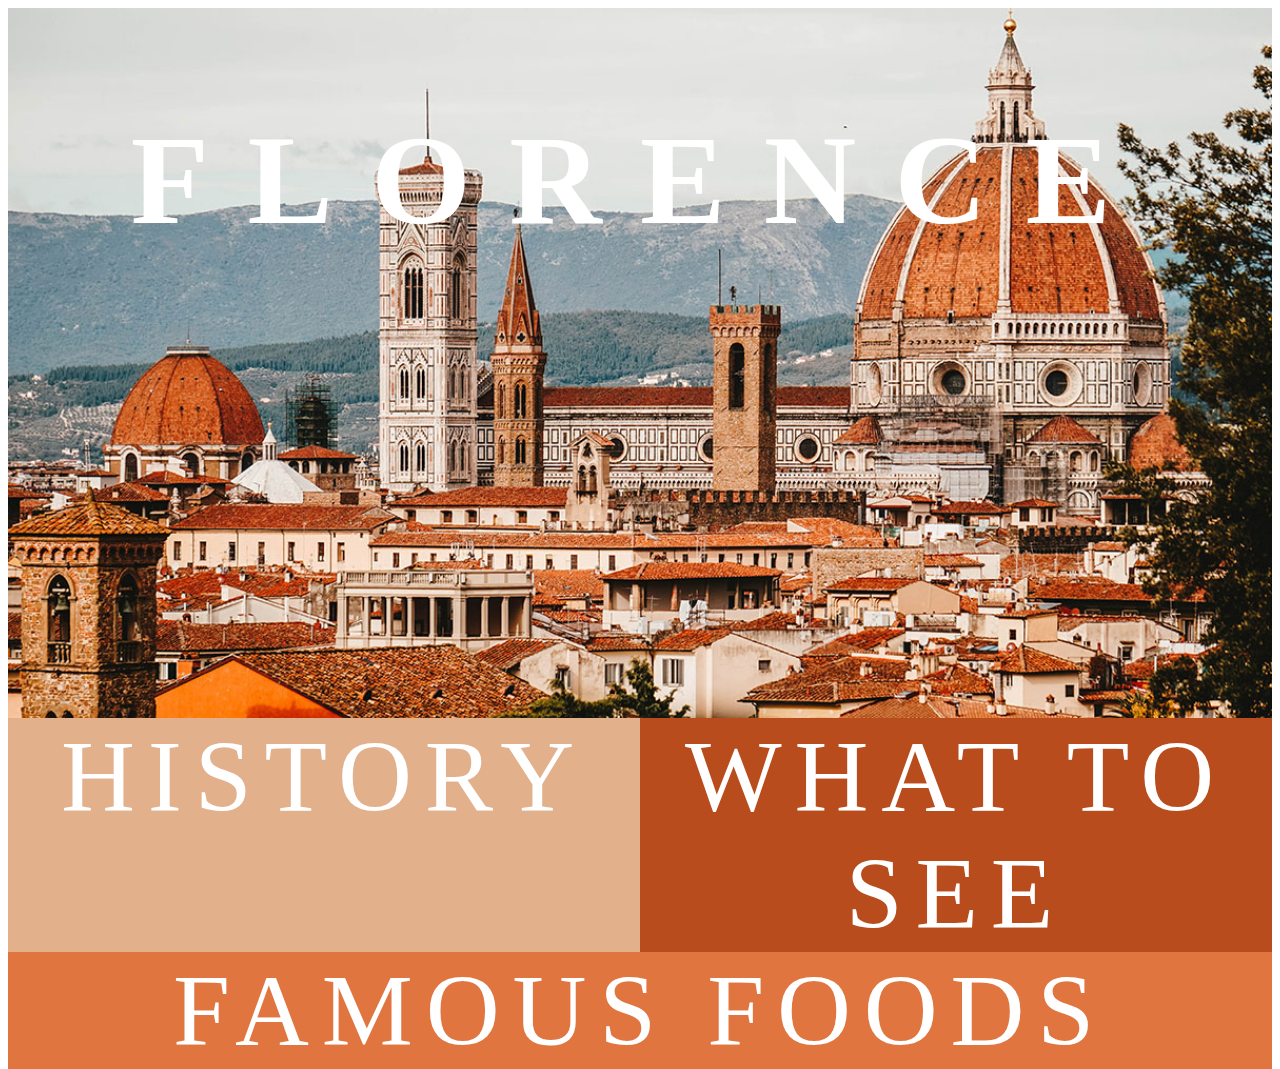
<file: index.html>
<html>
<body>
    <link rel="stylesheet" href="obliquestrategies.css">

    <div class="container1">
        <div class = "box1">FLORENCE</div>
            <div class = "city"> <img src="img/florencecity.jpg" height=100% width= 200%></div>  
        <div class= "box2"> 
            <a href = "history.html" >HISTORY</a></div>
        <div class = "box3"> 
            <a href = "whattosee.html" >WHAT TO SEE</a></div>
        <div class= "box4"> 
             <a href = "famousfoods.html" > FAMOUS FOODS</a></div>
    </div> 
</body>

</html>
</file>
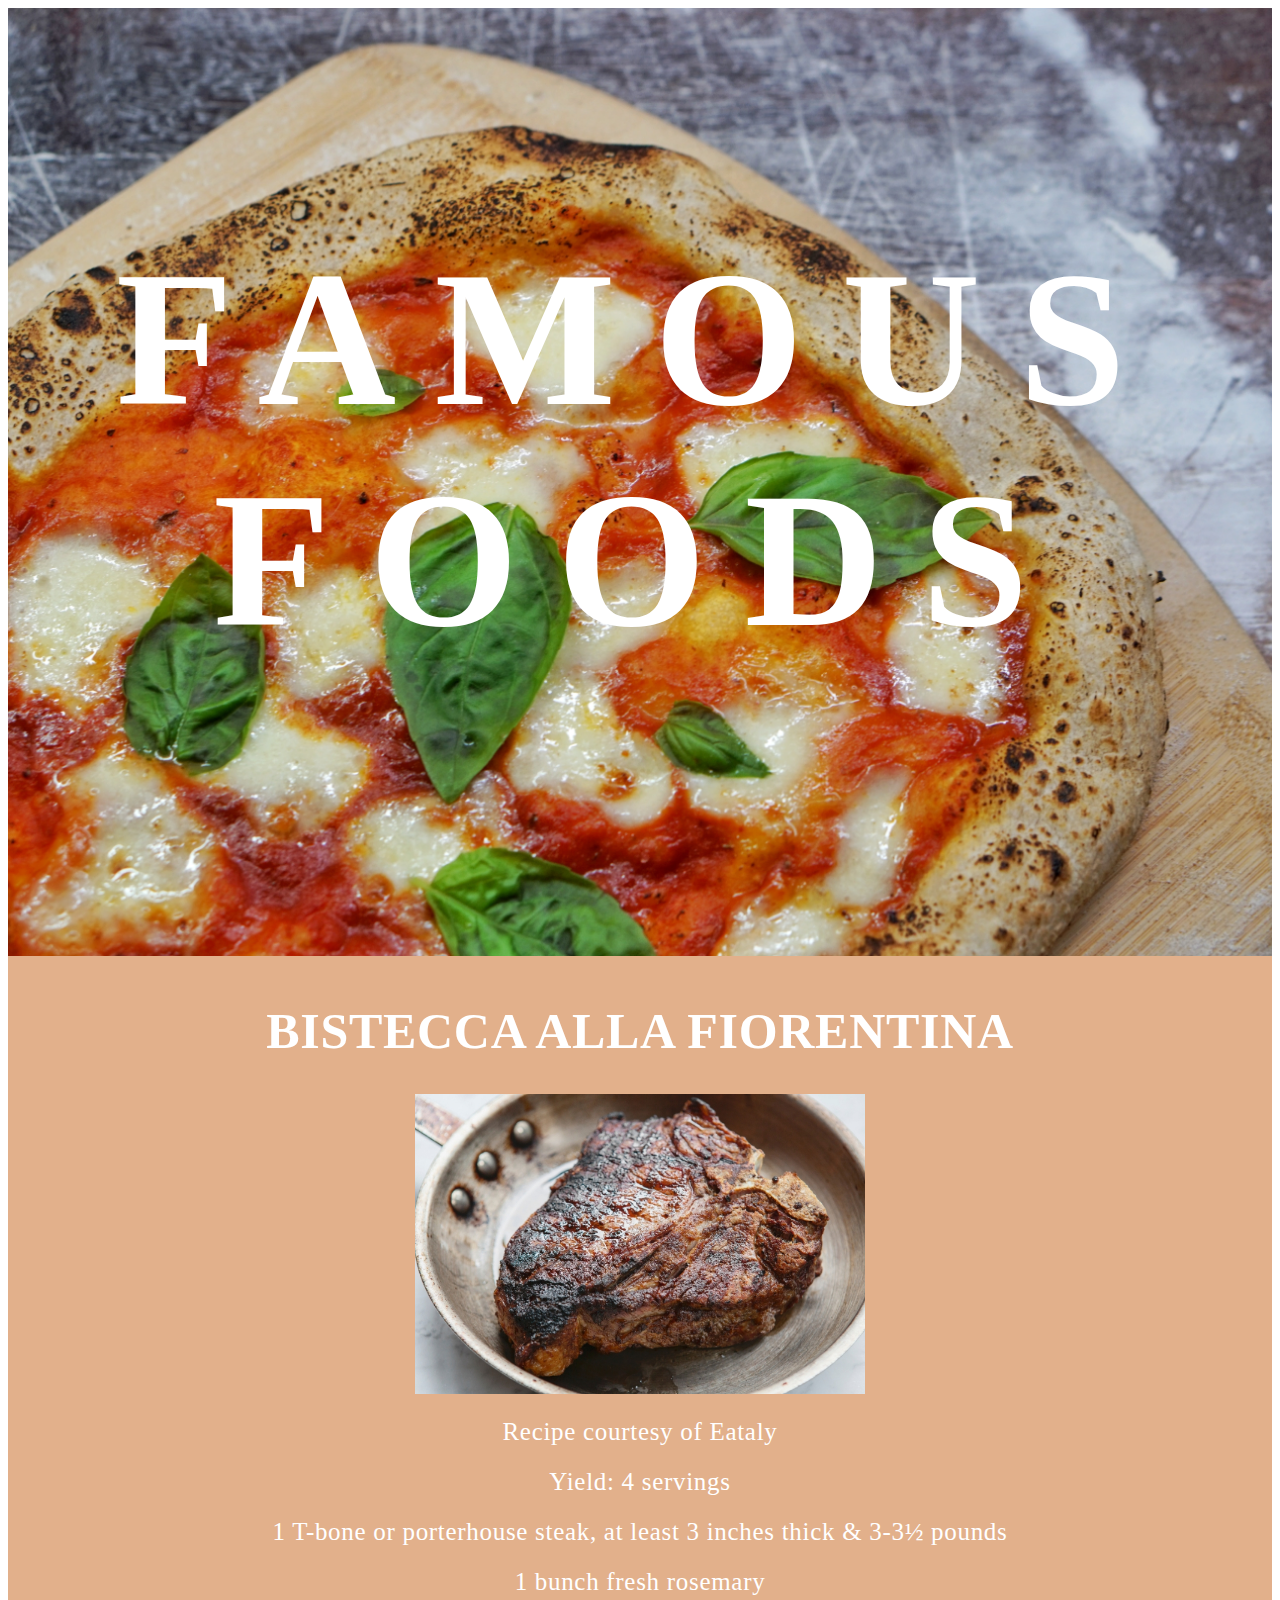
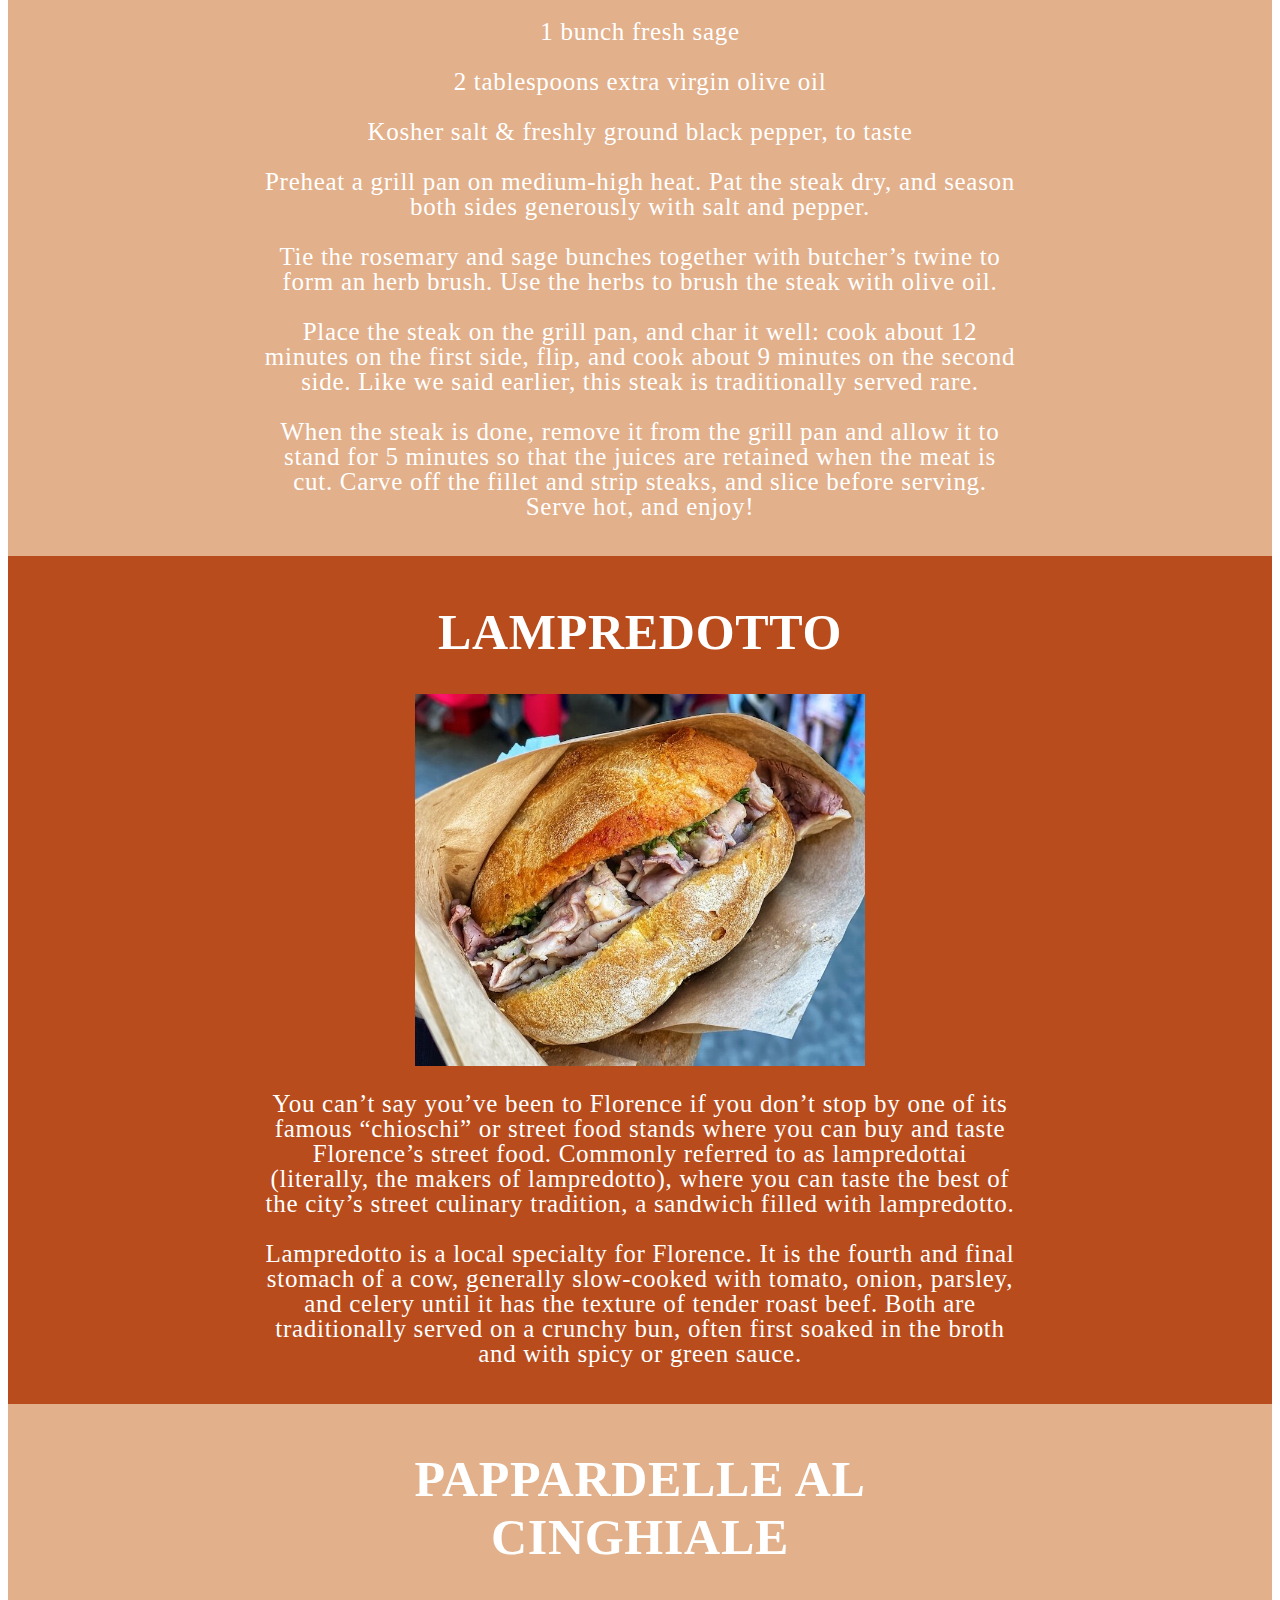
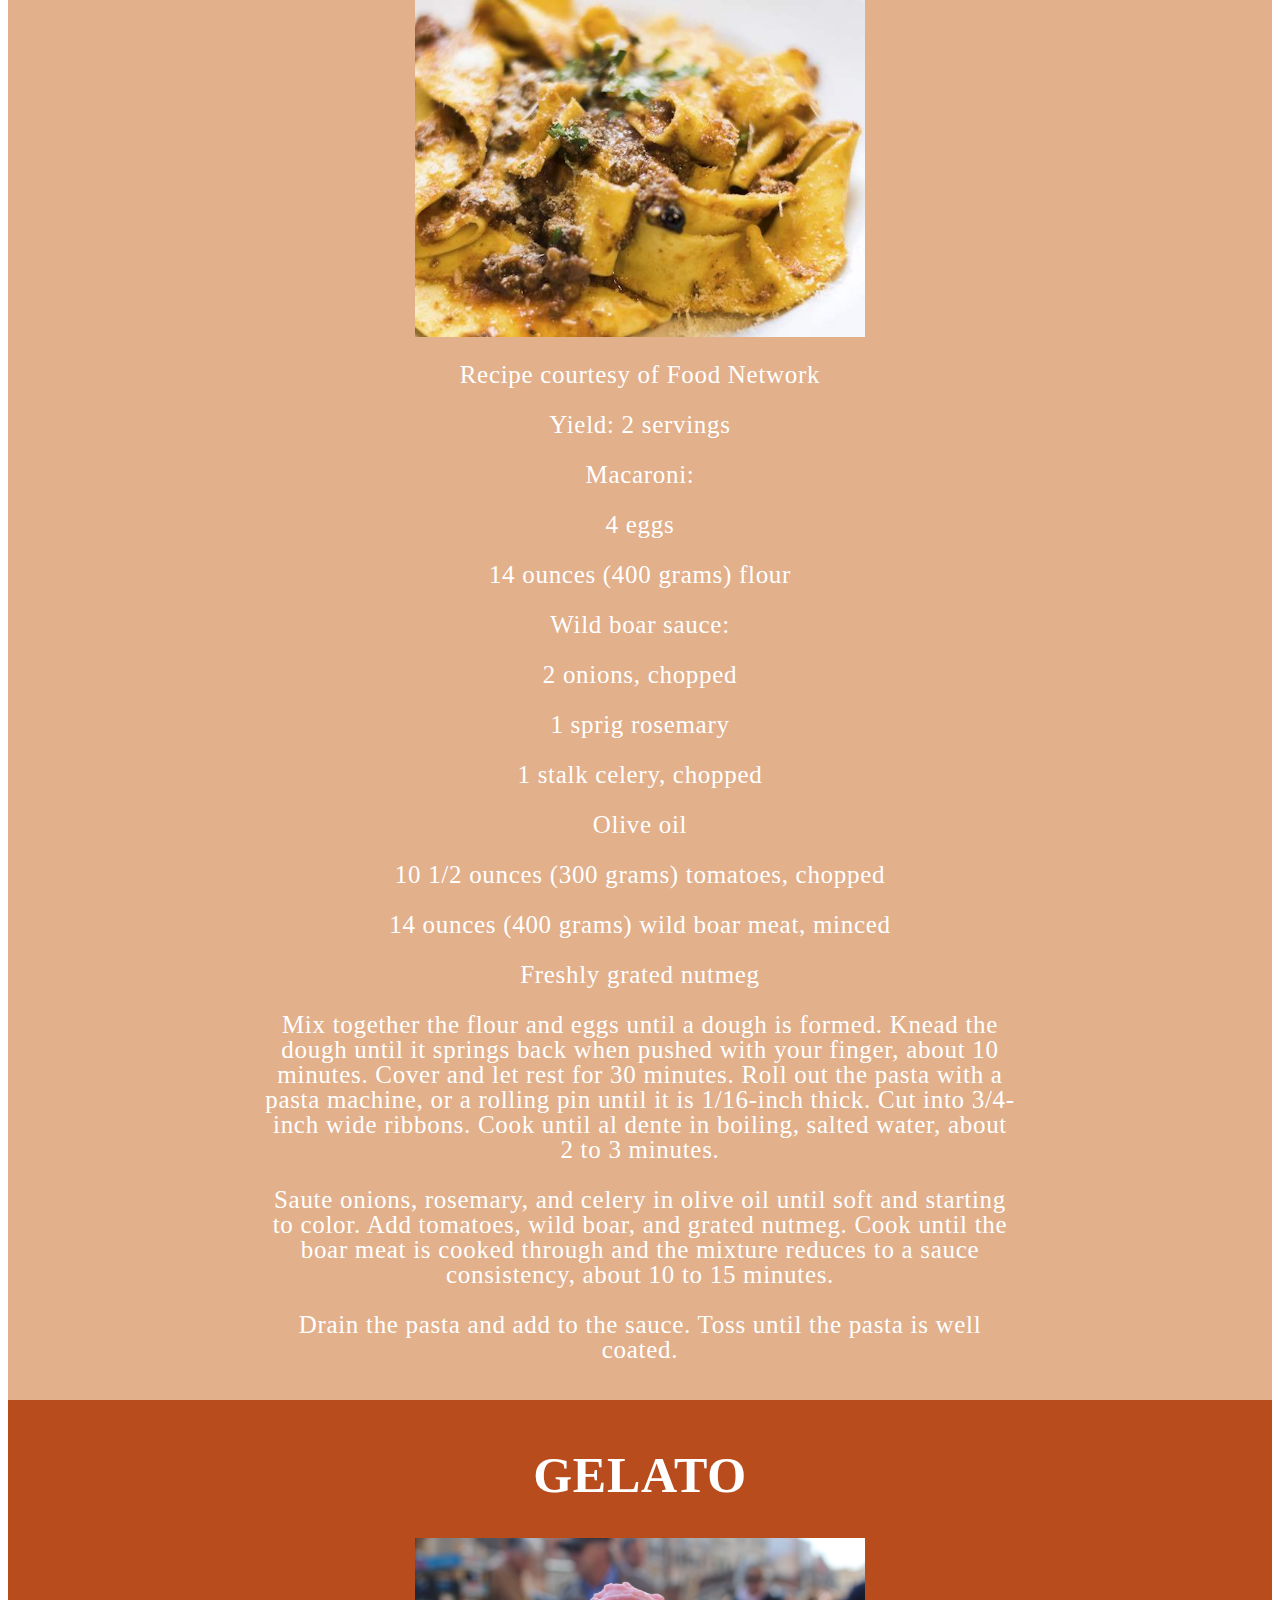
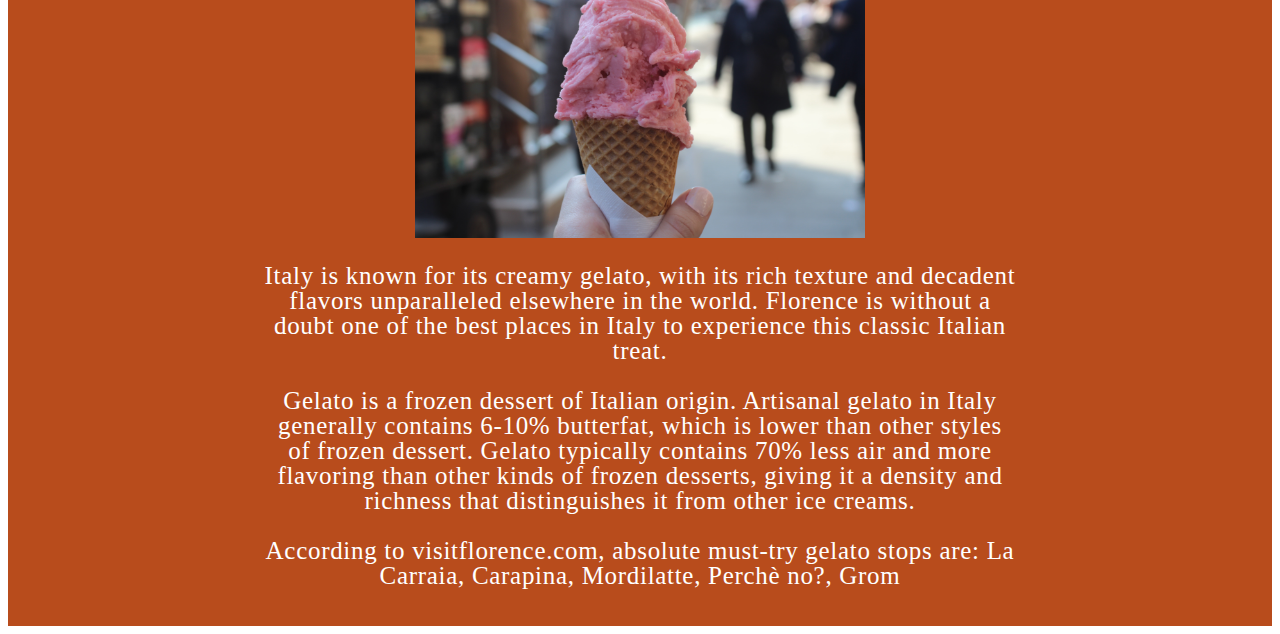
<file: famousfoods.html>
<html>
    <link rel="stylesheet" href="obliquestrategies.css">
    
    <div class = "container5"> 
        <div class = "box14"> FAMOUS FOODS </div>
            <div class = "pizza"> <img src= "img/PIZZA.jpg" height="100%" width="100%" ></div>
        <div class = "box15"> 
            <h1> BISTECCA ALLA FIORENTINA</h1>
            <img src="img/bistecca.jpg" height=auto width=450vw>
            <p> Recipe courtesy of Eataly </p>

            <p>  Yield: 4 servings </p>
                
            <p>   1 T-bone or porterhouse steak, at least 3 inches thick & 3-3½ pounds </p>
            <p>   1 bunch fresh rosemary </p>
            <p>  1 bunch fresh sage </p>
            <p>  2 tablespoons extra virgin olive oil </p>
            <p>   Kosher salt & freshly ground black pepper, to taste </p>
                
            <p>   Preheat a grill pan on medium-high heat. Pat the steak dry, and season both sides generously with salt and pepper. </p>
                
            <p>   Tie the rosemary and sage bunches together with butcher’s twine to form an herb brush. Use the herbs to brush the steak with olive oil. </p>
                
            <p>   Place the steak on the grill pan, and char it well: cook about 12 minutes on the first side, flip, and cook about 9 minutes on the second side. Like we said earlier, this steak is traditionally served rare. </p>
                
            <p>  When the steak is done, remove it from the grill pan and allow it to stand for 5 minutes so that the juices are retained when the meat is cut. Carve off the fillet and strip steaks, and slice before serving. Serve hot, and enjoy! </p>
        </div>
        <div class = "box16"> 
            <h1> LAMPREDOTTO</h1>
            <img src="img/lampredotto.jpg" height=auto width=450vw>
            <p> You can’t say you’ve been to Florence if you don’t stop by one of its famous “chioschi” or street food stands where you can buy and taste Florence’s street food. Commonly referred to as lampredottai (literally, the makers of lampredotto), where you can taste the best of the city’s street culinary tradition, a sandwich filled with lampredotto.</p>
                <p>  Lampredotto is a local specialty for Florence. It is the fourth and final stomach of a cow, generally slow-cooked with tomato, onion, parsley, and celery until it has the texture of tender roast beef. Both are traditionally served on a crunchy bun, often first soaked in the broth and with spicy or green sauce.</p>
        </div>
        <div class = "box17"> 
            <h1>PAPPARDELLE AL CINGHIALE</h1>
            <img src="img/pasta.jpg" height=auto width=450vw>
            <p>Recipe courtesy of Food Network</p>

                <p> Yield: 2 servings</p>
                
                    <p>  Macaroni:</p>
                    <p>  4 eggs</p>
                    <p>  14 ounces (400 grams) flour</p>
                    <p>  Wild boar sauce:</p>
                    <p>  2 onions, chopped</p>
                    <p>  1 sprig rosemary</p>
                    <p>  1 stalk celery, chopped</p>
                    <p>  Olive oil</p>
                    <p>  10 1/2 ounces (300 grams) tomatoes, chopped</p>
                    <p>  14 ounces (400 grams) wild boar meat, minced</p>
                    <p> Freshly grated nutmeg  </p>
                    <p>  Mix together the flour and eggs until a dough is formed. Knead the dough until it springs back when pushed with your finger, about 10 minutes. Cover and let rest for 30 minutes. Roll out the pasta with a pasta machine, or a rolling pin until it is 1/16-inch thick. Cut into 3/4-inch wide ribbons. Cook until al dente in boiling, salted water, about 2 to 3 minutes.</p>
                    <p> Saute onions, rosemary, and celery in olive oil until soft and starting to color. Add tomatoes, wild boar, and grated nutmeg. Cook until the boar meat is cooked through and the mixture reduces to a sauce consistency, about 10 to 15 minutes.</p>
                    <p>  Drain the pasta and add to the sauce. Toss until the pasta is well coated.</p>
        </div>
        <div class = "box18"> 
            <h1>GELATO</h1>
            <img src="img/gelato.jpg" height=auto width=450vw>
            <p>Italy is known for its creamy gelato, with its rich texture and decadent flavors unparalleled elsewhere in the world. Florence is without a doubt one of the best places in Italy to experience this classic Italian treat.  </p>

                <p>  Gelato is a frozen dessert of Italian origin. Artisanal gelato in Italy generally contains 6-10% butterfat, which is lower than other styles of frozen dessert. Gelato typically contains 70% less air and more flavoring than other kinds of frozen desserts, giving it a density and richness that distinguishes it from other ice creams.  </p>
                
                    <p>   According to visitflorence.com, absolute must-try gelato stops are:
                    La Carraia, Carapina, Mordilatte, Perchè no?, Grom   </p>

          
        </div>
   
   
    </div>


</html>
</file>
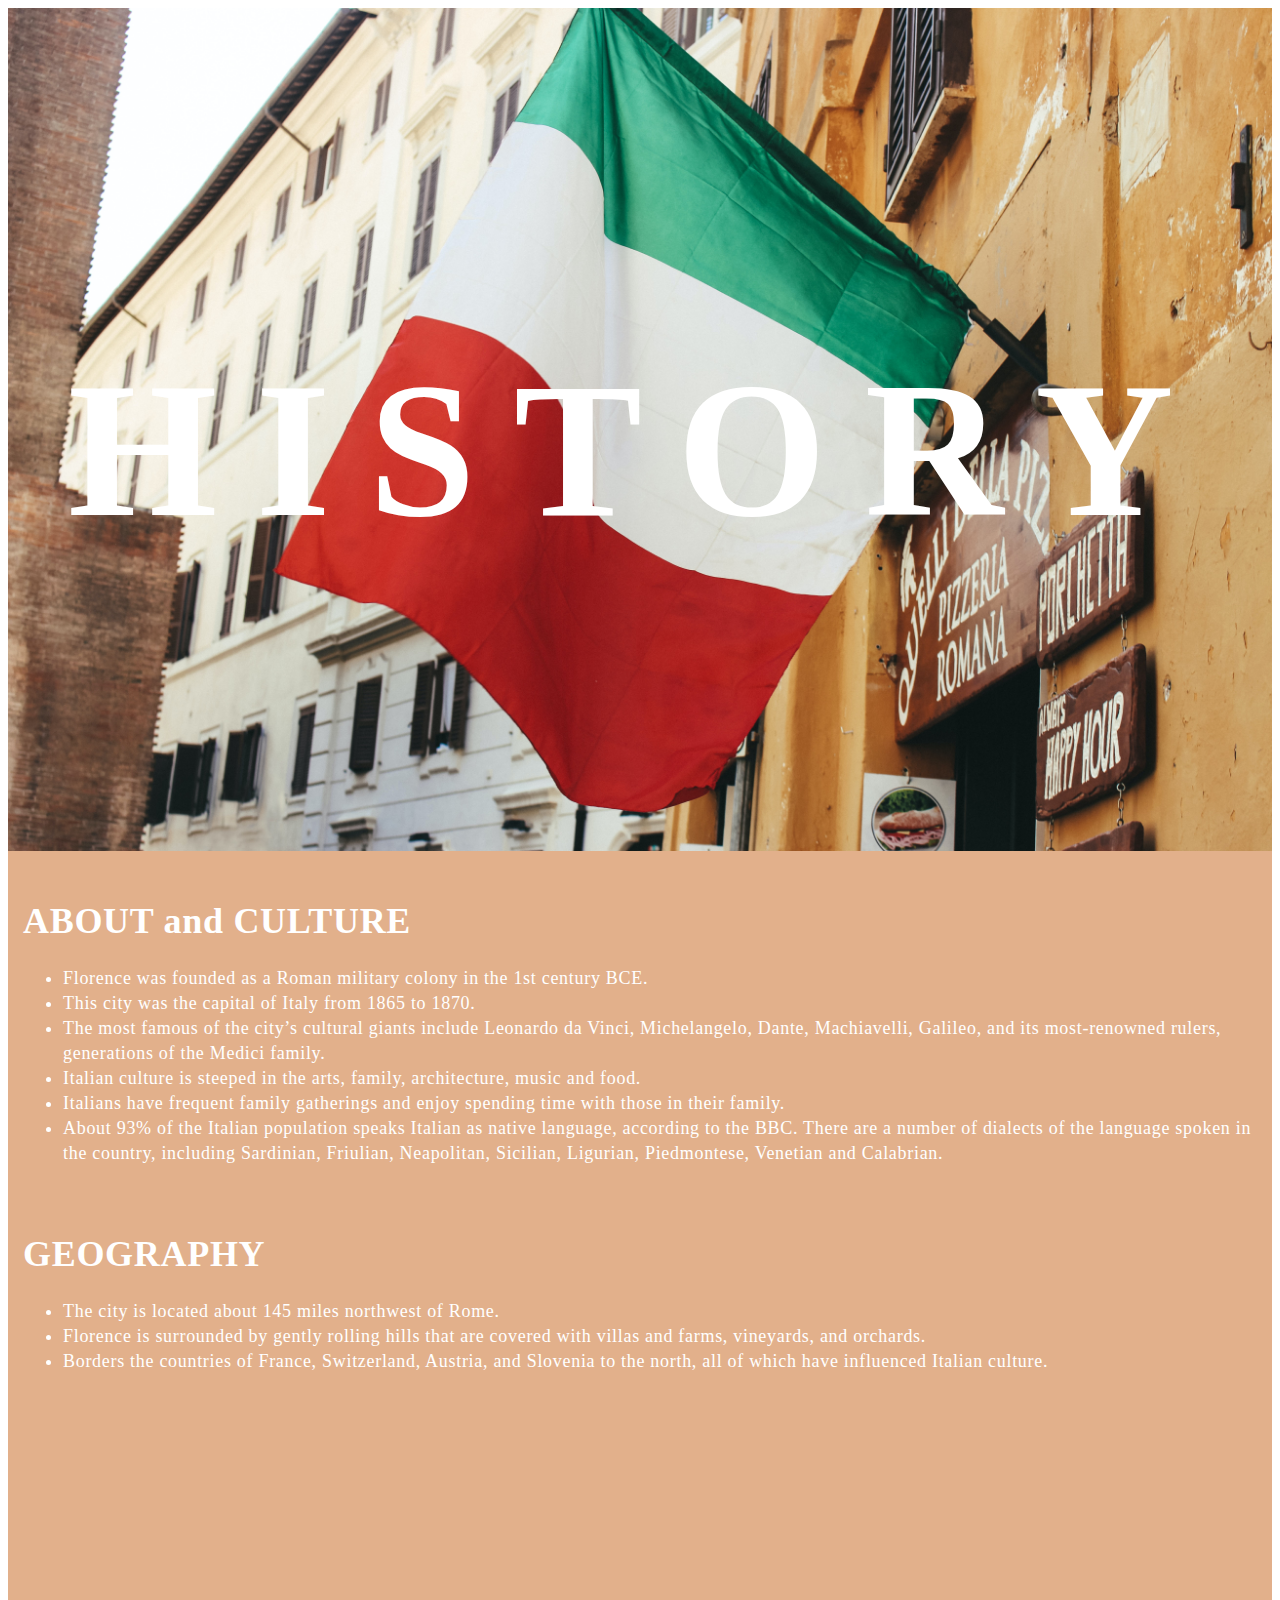
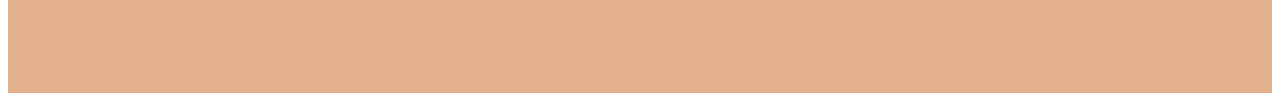
<file: history.html>
<html>
    <link rel="stylesheet" href="obliquestrategies.css">
    
    <div class="container3">
        <div class = "box6">HISTORY </div> 
            <div class = "flag"> <img src="img/jametlene-reskp-uoAs88xAnT8-unsplash.jpg" height=100% width=100%> </div> 
        <div class = "box7"> 
            &nbsp;&nbsp;
            <h1>ABOUT and CULTURE</h1>
            <ul>
                <li> Florence was founded as a Roman military colony in the 1st century BCE. </li>
                <li> This city was the capital of Italy from 1865 to 1870.</li>
                <li> The most famous of the city’s cultural giants include Leonardo da Vinci, Michelangelo, Dante, Machiavelli, Galileo, and its most-renowned rulers, generations of the Medici family.</li>
                <li> Italian culture is steeped in the arts, family, architecture, music and food.  </li>
                <li> Italians have frequent family gatherings and enjoy spending time with those in their family.</li>
                <li> About 93% of the Italian population speaks Italian as native language, according to the BBC. There are a number of dialects of the language spoken in the country, including Sardinian, Friulian, Neapolitan, Sicilian, Ligurian, Piedmontese, Venetian and Calabrian.</li>
            </ul> 
            &nbsp;&nbsp;
            <h1>GEOGRAPHY</h1>
            <ul> 
                <li> The city is located about 145 miles northwest of Rome.</li>
                <li> Florence is surrounded by gently rolling hills that are covered with villas and farms, vineyards, and orchards. </li>
                <li> Borders the countries of France, Switzerland, Austria, and Slovenia to the north, all of which have influenced Italian culture.</li>
            </ul>
        </div>
    </div>
   


</html>
</file>
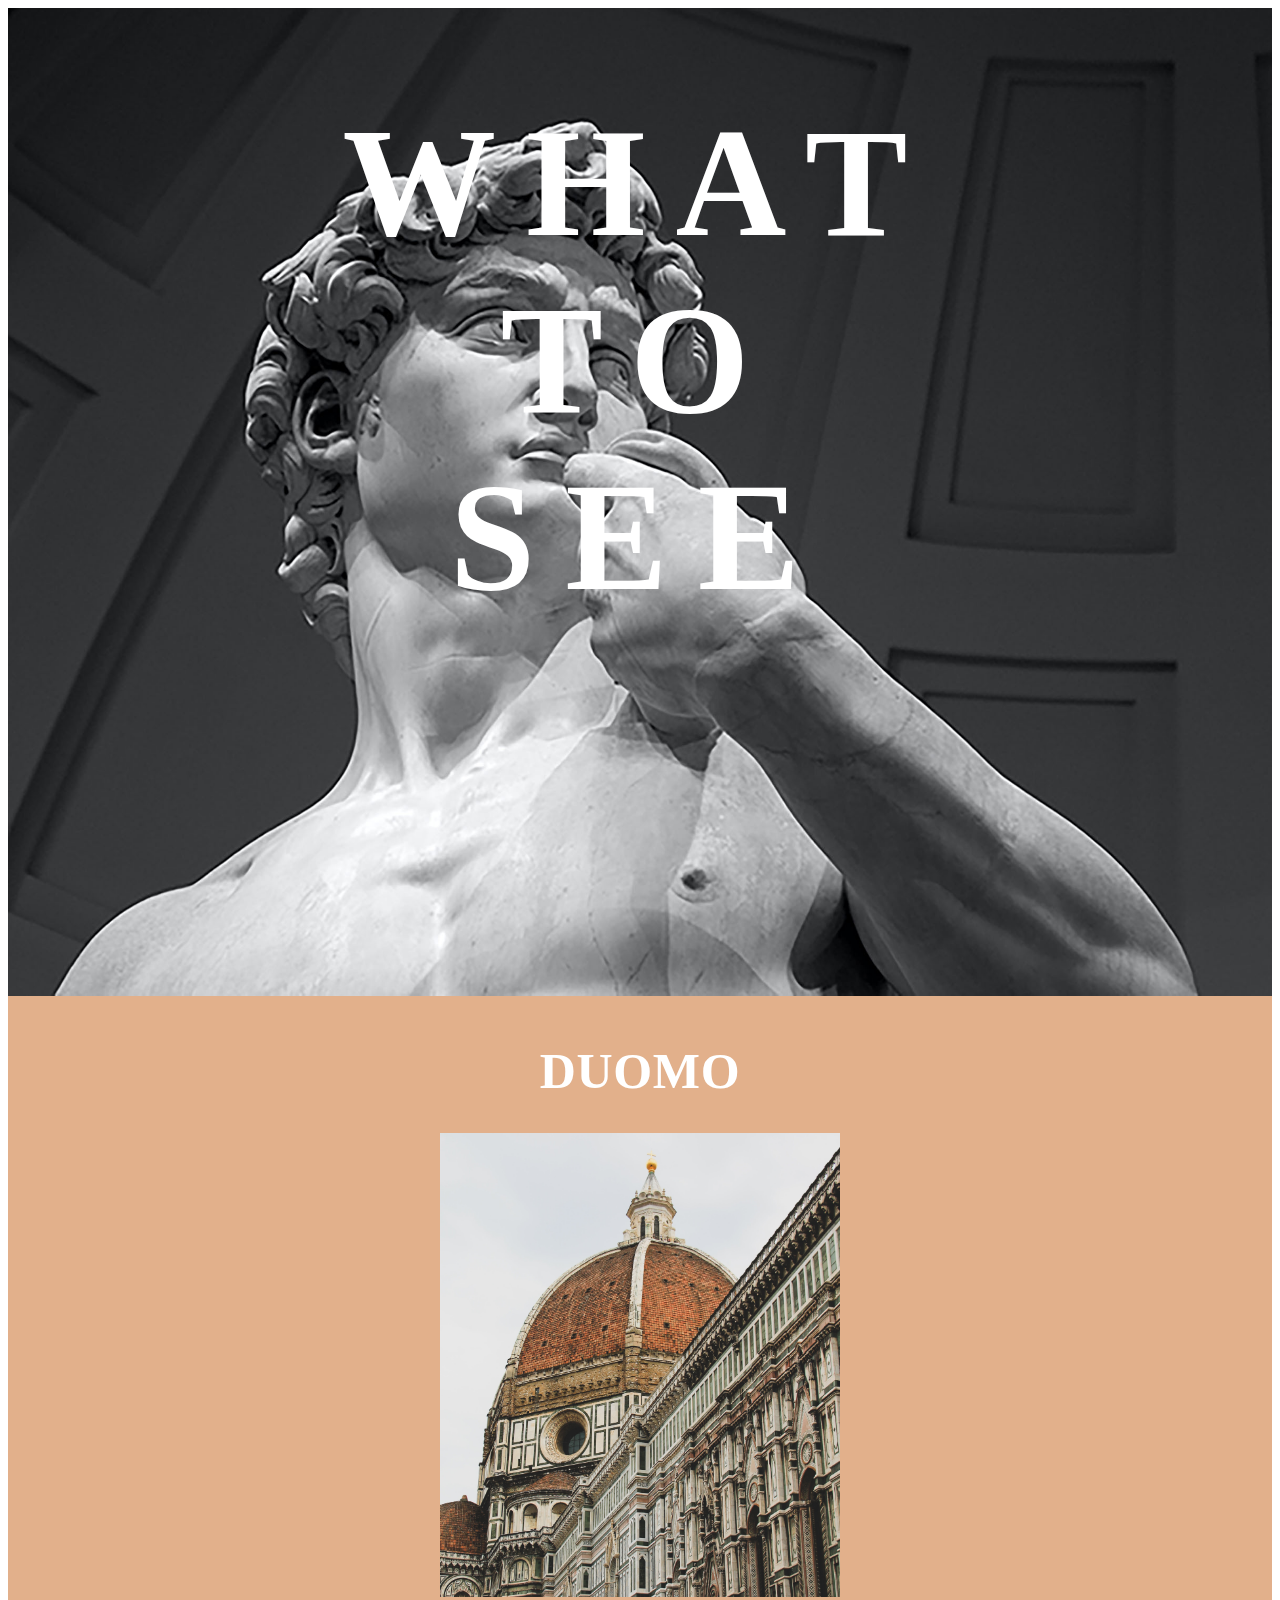
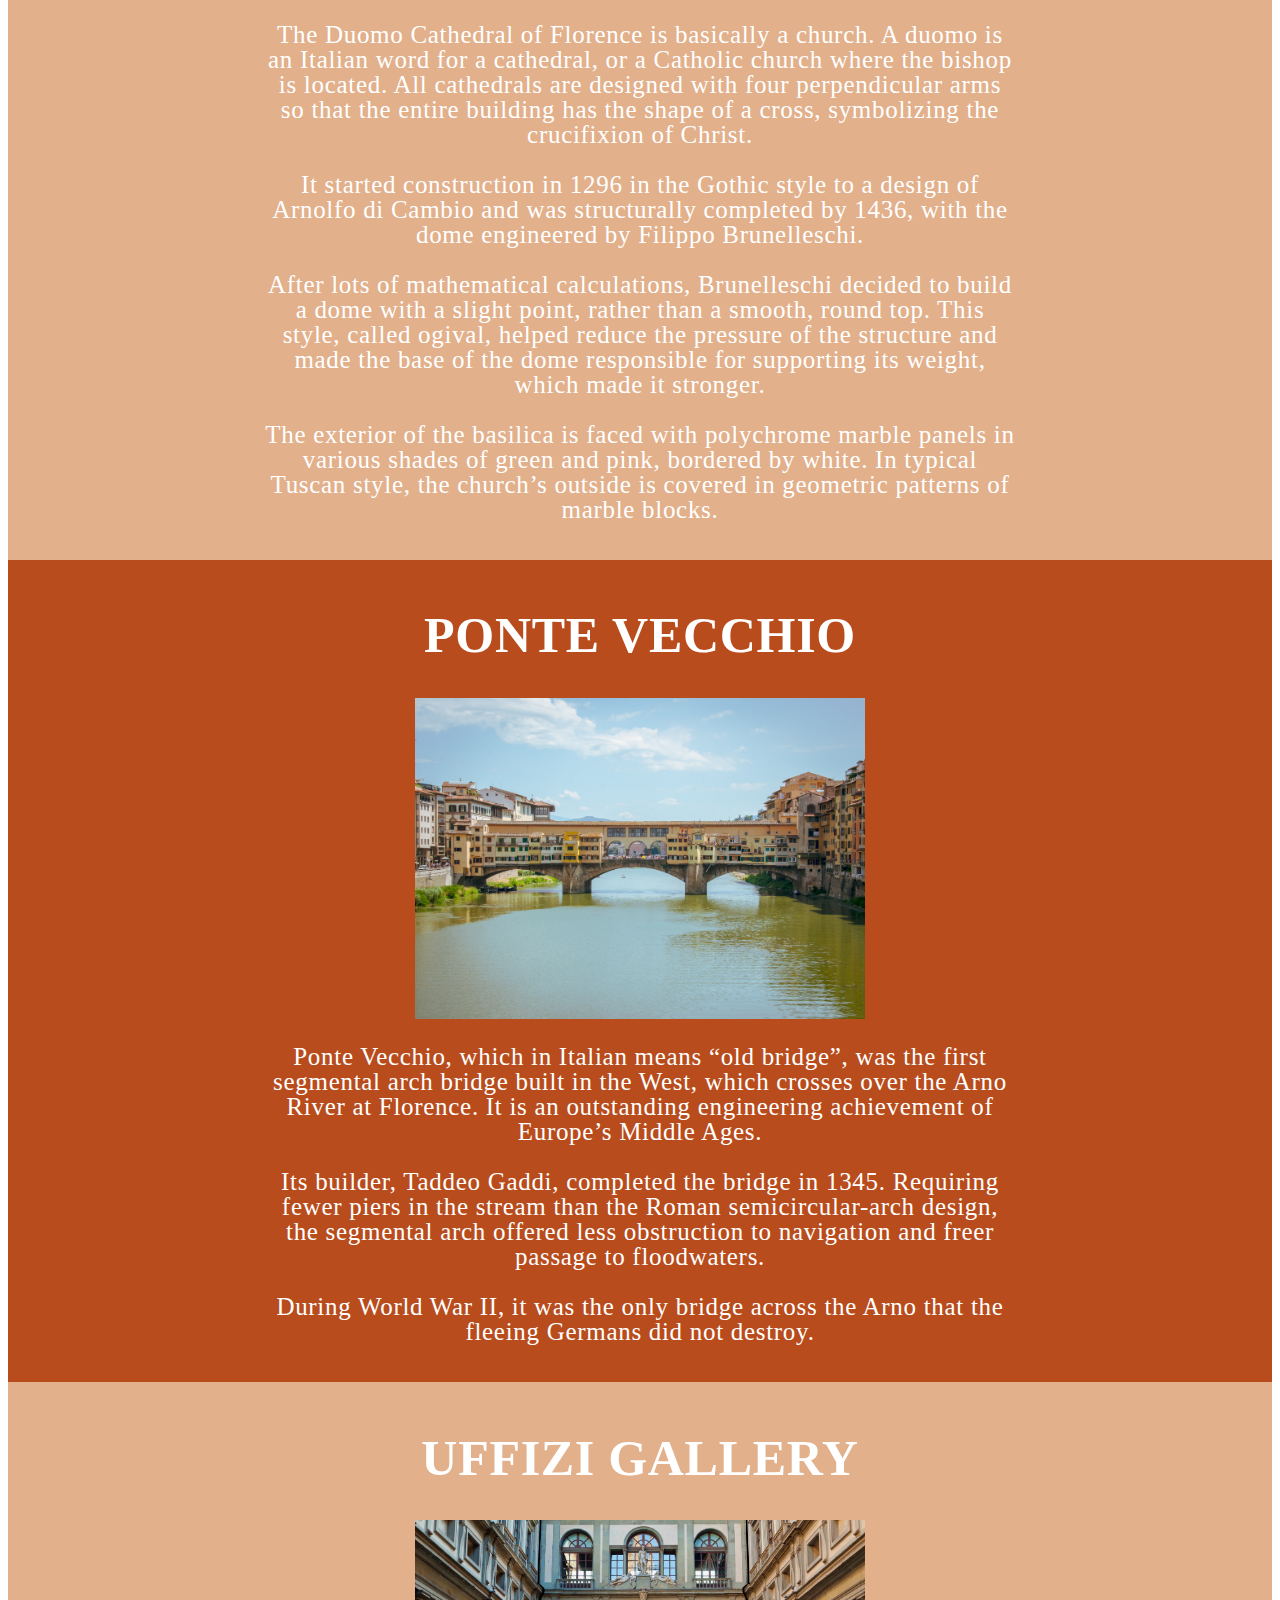
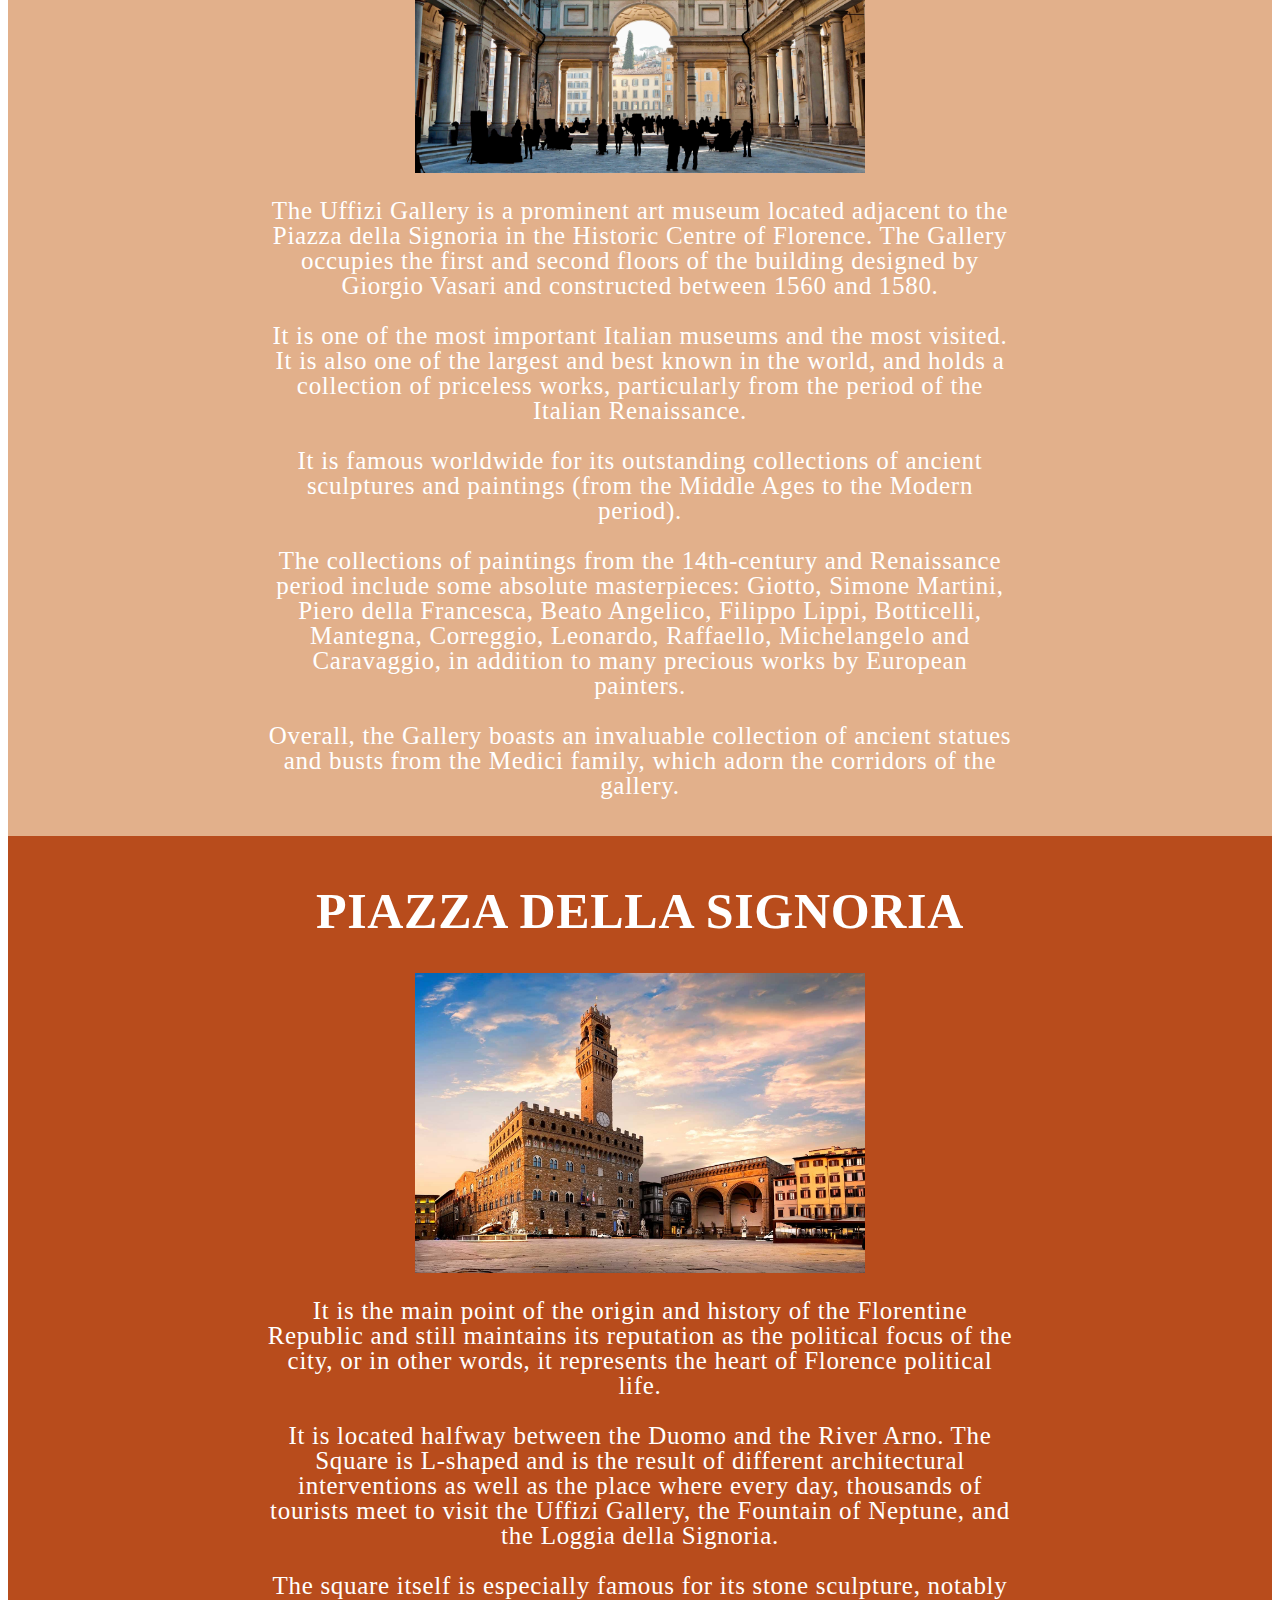
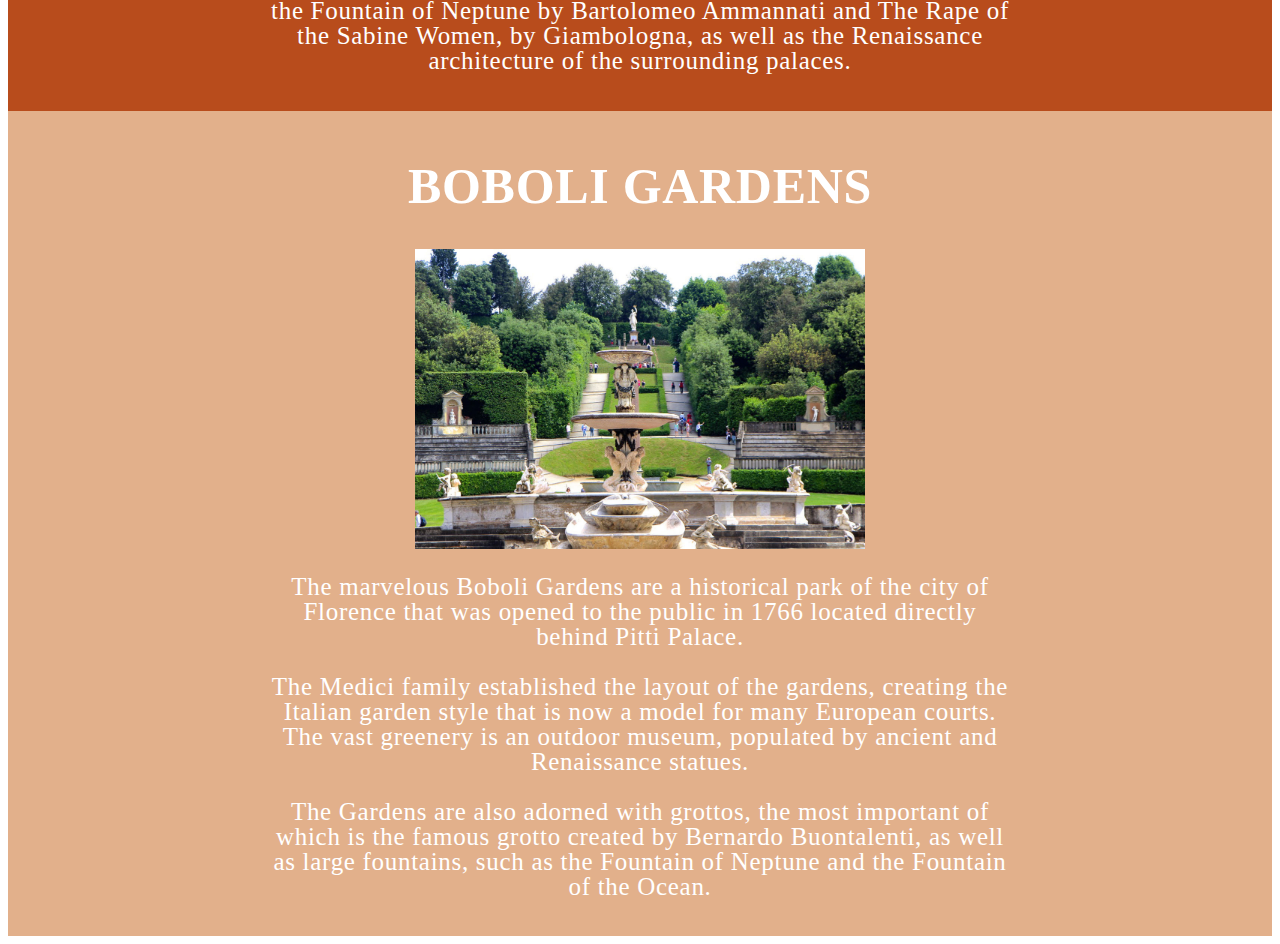
<file: whattosee.html>
<html>
    <link rel="stylesheet" href="obliquestrategies.css">
    
    <div class = "container4"> 
        <div class = "box8"> WHAT TO SEE </div>
            <div class = "statue"> <img src= "img/statue.jpg" height=100% width=100% ></div>
        <div class = "box9"> 
            <h1>DUOMO</h1>
            <img src="img/duomo.jpg" height=auto width=400vw justify-content=center>
            <p> The Duomo Cathedral of Florence is basically a church. A duomo is an Italian word for a cathedral, or a Catholic church where the bishop is located. All cathedrals are designed with four perpendicular arms so that the entire building has the shape of a cross, symbolizing the crucifixion of Christ. </p>
                <p> It started construction in 1296 in the Gothic style to a design of Arnolfo di Cambio and was structurally completed by 1436, with the dome engineered by Filippo Brunelleschi. </p>
                    <p>  After lots of mathematical calculations, Brunelleschi decided to build a dome with a slight point, rather than a smooth, round top. This style, called ogival, helped reduce the pressure of the structure and made the base of the dome responsible for supporting its weight, which made it stronger.</p>
                        <p> The exterior of the basilica is faced with polychrome marble panels in various shades of green and pink, bordered by white. In typical Tuscan style, the church’s outside is covered in geometric patterns of marble blocks. </p>
        </div>
        <div class = "box10"> 
            <h1>PONTE VECCHIO</h1>
            <img src = "img/PONTEVECCHIO.jpg" height = auto width = 450vw>
            <p>Ponte Vecchio, which in Italian means “old bridge”, was the first segmental arch bridge built in the West, which crosses over the Arno River at Florence. It is an outstanding engineering achievement of Europe’s Middle Ages. </p>
                <p>  Its builder, Taddeo Gaddi, completed the bridge in 1345. Requiring fewer piers in the stream than the Roman semicircular-arch design, the segmental arch offered less obstruction to navigation and freer passage to floodwaters. </p>
                    <p> During World War II, it was the only bridge across the Arno that the fleeing Germans did not destroy.  </p>
        </div>
        <div class = "box11"> 
            <h1>UFFIZI GALLERY</h1>
            <img src = "img/uffizi.jpg" height = auto width = 450vw>
            <p>The Uffizi Gallery is a prominent art museum located adjacent to the Piazza della Signoria in the Historic Centre of Florence. The Gallery occupies the first and second floors of the building designed by  Giorgio Vasari and constructed between 1560 and 1580. </p>
            <p>  It is one of the most important Italian museums and the most visited. It is also one of the largest and best known in the world, and holds a collection of priceless works, particularly from the period of the Italian Renaissance.</p>
            <p>  It is famous worldwide for its outstanding collections of ancient sculptures and paintings (from the Middle Ages to the Modern period). </p>
            <p>  The collections of paintings from the 14th-century and Renaissance period include some absolute masterpieces: Giotto, Simone Martini, Piero della Francesca, Beato Angelico, Filippo Lippi, Botticelli, Mantegna, Correggio, Leonardo, Raffaello, Michelangelo and Caravaggio, in addition to many precious works by European painters.</p>
            <p>  Overall, the Gallery boasts an invaluable collection of ancient statues and busts from the Medici family, which adorn the corridors of the gallery. </p>
        </div>
        <div class = "box12"> 
            <h1>PIAZZA DELLA SIGNORIA</h1>
            <img src = "img/piazza-della-signoria-cover.jpg" height = auto width = 450vw>
            <p>It is the main point of the origin and history of the Florentine Republic and still maintains its reputation as the political focus of the city, or in other words, it represents the heart of Florence political life.</p>
                <p>  It is located halfway between the Duomo and the River Arno. The Square is L-shaped and is the result of different architectural interventions as well as the place where every day, thousands of tourists meet to visit the Uffizi Gallery, the Fountain of Neptune, and the Loggia della Signoria.</p>
                    <p>  The square itself is especially famous for its stone sculpture, notably the Fountain of Neptune by Bartolomeo Ammannati and The Rape of the Sabine Women, by Giambologna, as well as the Renaissance architecture of the surrounding palaces.</p>
        </div>
        <div class = "box13"> 
            <h1>BOBOLI GARDENS</h1>
            <img src = "img/boboli.jpg" height = auto width = 450vw>
            <p>The marvelous Boboli Gardens are a historical park of the city of Florence that was opened to the public in 1766 located directly behind Pitti Palace.</p>
                <p>  The Medici family established the layout of the gardens, creating the Italian garden style that is now a model for many European courts. The vast greenery is an outdoor museum, populated by ancient and Renaissance statues. </p>
                    <p>  The Gardens are also adorned with grottos, the most important of which is the famous grotto created by Bernardo Buontalenti, as well as large fountains, such as the Fountain of Neptune and the Fountain of the Ocean. </p>
            </div>
    </div>


</html>
</file>
<file: obliquestrategies.css>
body{ 
    color: #ffffff;}
a:link {
    text-decoration: none;
    color: white;}
a:hover {
    text-decoration: underline;}
a:visited{
    color: white;}
h1 {
    line-height: normal;}

.container1 {
    display: grid;
    grid-template-columns: 1fr 1fr;
    grid-template-rows: 1fr 1fr 1fr;
    height: 100%;
    gap: 0px 0px;
    grid-auto-flow: row;
    text-align: center;}

.city{ 
    object-fit: fill;
}

.box1{ 
    font-size: 10vw;
        position:absolute;
        top: 20%;
        left: 50%;
        transform: translate(-50%, -50%);
        letter-spacing: 3vw;
        color: white;
        font-weight:550;
    grid-column-start: 1;
    grid-column-end: 3;
    grid-row-start: 1;
    grid-row-end: 1;}


.box2{ 
    background-color: #e2b08b;
    grid-column-start: 1;
    grid-column-end: 1;
    grid-row-start: 2;
    grid-row-end: 2;
    font-size: 8vw;
    color: white;
    letter-spacing: 1vw;}

    
.box3{
    background-color: #b84c1c;
    grid-column-start: 2;
    grid-column-end: 2;
    grid-row-start: 2;
    grid-row-end: 2;
    font-size: 8vw;
    color: white;
    letter-spacing: 1vw;}

.box4{
    background-color: #e0753f;
    grid-column-start: 1;
    grid-column-end: 3;
    grid-row-start: 3;
    grid-row-end: 3;
    font-size: 8vw;
    color: white;
    letter-spacing: 1vw;}



.container3{
    display: grid;
    grid-template-columns: 1fr;
    grid-template-rows: 1fr 1fr;
    gap: 0px 0px;
    grid-auto-flow: row;
    background-color: #e2b08b;}

.box6{
    grid-column-start: 1;
    grid-column-end: 1;
    grid-row-start: 1;
    grid-row-end: 1;
     font-size: 15vw;
     text-align: center;
         position:absolute;
         top: 50%;
         left: 50%;
         transform: translate(-50%, -50%);
         letter-spacing: 3vw;
         color: white;
         font-weight:550;}

.box7{
    grid-column-start: 1;
    grid-column-end: 1;
    grid-row-start: 2;
    grid-row-end: 2;
    font-size: 18px;
    letter-spacing: .7px;
    line-height: 25px;
    padding-left: 15px;
    color: white;}
    

.container4{
    display: grid;
    grid-template-columns: 100%;
    grid-template-rows: auto auto auto auto auto auto;
    gap: 0px 0px;
    grid-auto-flow: row;}

.box8{
    grid-column-start: 1;
    grid-column-end: 1;
    grid-row-start: 1;
    grid-row-end: 1;
     font-size: 12vw;
     text-align: center;
         position:absolute;
         top: 40%;
         left: 50%;
         transform: translate(-50%, -50%);
         letter-spacing: 30px;
         color: white;
         font-weight:550;}

.box9{
    grid-column-start: 1;
    grid-column-end: 1;
    grid-row-start: 2;
    grid-row-end: 2;
    font-size: 25px;
    letter-spacing: .7px;
    line-height: 25px;
    padding-left: 20vw;
    padding-right: 20vw;
    padding-top: 1vw;
    padding-bottom: 1vw;
    color: white;
    background-color: #e2b08b;
    text-align:center;}

.box10{
    grid-column-start: 1;
    grid-column-end: 1;
    grid-row-start: 3;
    grid-row-end: 3;
    font-size: 25px;
    letter-spacing: .7px;
    line-height: 25px;
    padding-left: 20vw;
    padding-right: 20vw;
    padding-top: 1vw;
    padding-bottom: 1vw;
    color: white;
    background-color: #b84c1c;
    text-align:center;}

.box11{
    grid-column-start: 1;
    grid-column-end: 1;
    grid-row-start:4;
    grid-row-end: 4;
    font-size: 25px;
    letter-spacing: .7px;
    line-height: 25px;
    padding-left: 20vw;
    padding-right: 20vw;
    padding-top: 1vw;
    padding-bottom: 1vw;
    color: white;
    background-color: #e2b08b;
    text-align:center;}

.box12{
    grid-column-start: 1;
    grid-column-end: 1;
    grid-row-start: 5;
    grid-row-end: 5;
    font-size: 25px;
    letter-spacing: .7px;
    line-height: 25px;
    padding-left: 20vw;
    padding-right: 20vw;
    padding-top: 1vw;
    padding-bottom: 1vw;
    color: white;
    background-color: #b84c1c;
    text-align:center;}

.box13{
    grid-column-start: 1;
    grid-column-end: 1;
    grid-row-start:6;
    grid-row-end: 6;
    font-size: 25px;
    letter-spacing: .7px;
    line-height: 25px;
    padding-left: 20vw;
    padding-right: 20vw;
    padding-top: 1vw;
    padding-bottom: 1vw;
    color: white;
    background-color: #e2b08b;
    text-align:center;}

.container5{
    display: grid;
    grid-template-columns: 100%;
    grid-template-rows: auto auto auto auto auto;
    gap: 0px 0px;
    grid-auto-flow: row;}

.box14{
    grid-column-start: 1;
    grid-column-end: 1;
    grid-row-start: 1;
    grid-row-end: 1;
        font-size: 15vw;
        text-align: center;
            position:absolute;
            top: 50%;
            left: 50%;
            transform: translate(-50%, -50%);
            letter-spacing: 3vw;
            color: white;
            font-weight:550;}


.box15{
    grid-column-start: 1;
    grid-column-end: 1;
    grid-row-start: 2;
    grid-row-end: 2;
    font-size: 25px;
    letter-spacing: .7px;
    line-height: 25px;
    padding-left: 20vw;
    padding-right: 20vw;
    padding-top: 1vw;
    padding-bottom: 1vw;
    color: white;
    background-color: #e2b08b;
    text-align:center;}

.box16{
    grid-column-start: 1;
    grid-column-end: 1;
    grid-row-start: 3;
    grid-row-end: 3;
    font-size: 25px;
    letter-spacing: .7px;
    line-height: 25px;
    padding-left: 20vw;
    padding-right: 20vw;
    padding-top: 1vw;
    padding-bottom: 1vw;
    color: white;
    background-color: #b84c1c;
    text-align:center;}

.box17{
    grid-column-start: 1;
    grid-column-end: 1;
    grid-row-start:4;
    grid-row-end: 4;
    font-size: 25px;
    letter-spacing: .7px;
    line-height: 25px;
    padding-left: 20vw;
    padding-right: 20vw;
    padding-top: 1vw;
    padding-bottom: 1vw;
    color: white;
    background-color: #e2b08b;
    text-align:center;}

.box18{
    grid-column-start: 1;
    grid-column-end: 1;
    grid-row-start: 5;
    grid-row-end: 5;
    font-size: 25px;
    letter-spacing: .7px;
    line-height: 25px;
    padding-left: 20vw;
    padding-right: 20vw;
    padding-top: 1vw;
    padding-bottom: 1vw;
    color: white;
    background-color: #b84c1c;
    text-align:center;}


@media only screen and (max-width: 600px){
</file>
